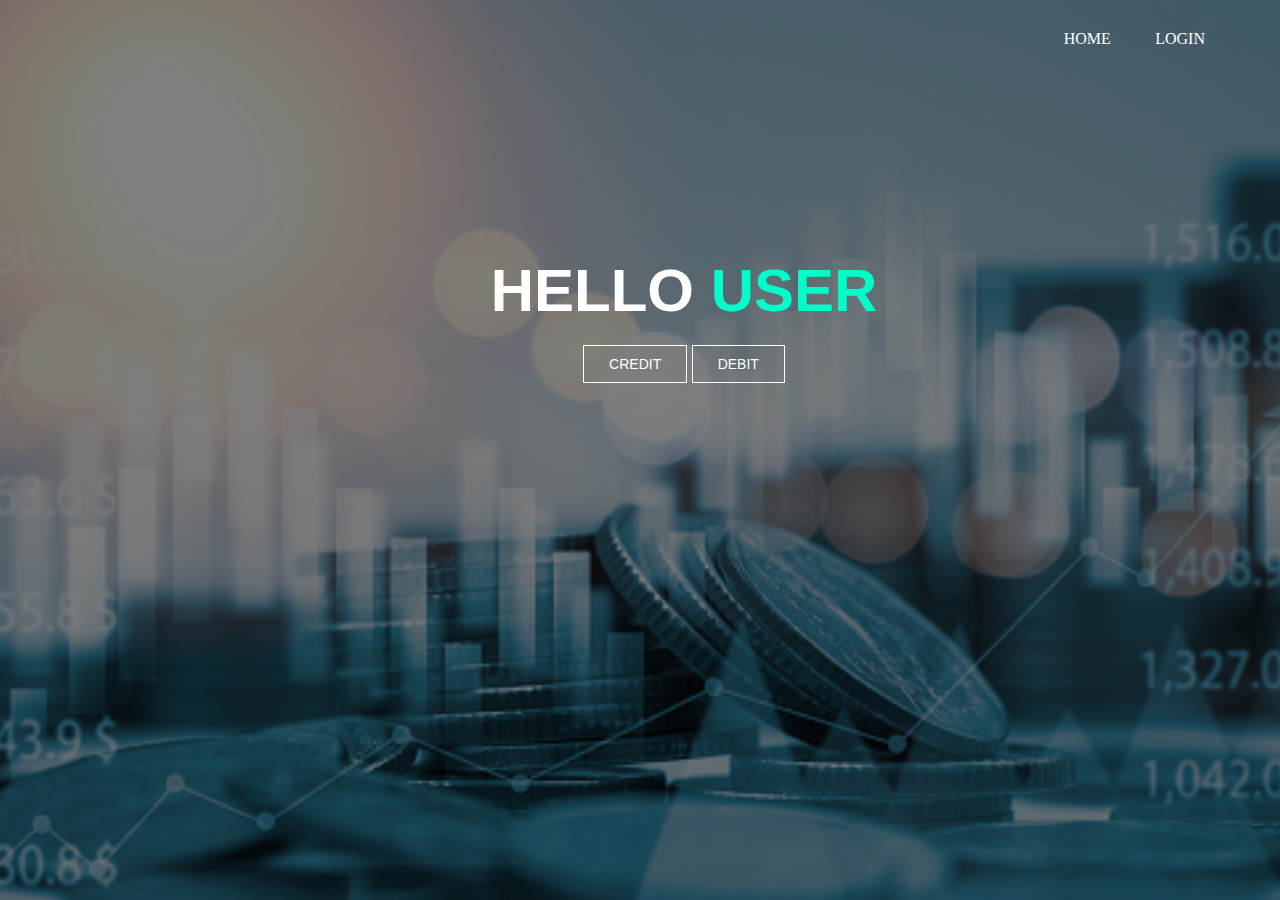
<file: cd.html>
<!DOCTYPE html>
<html lang="en">
    <head>
        <!-- head -->
        <meta charset="UTF-8">
        <meta http-equiv="X-UA-Compatible" content="IE=edge">
        <meta name="viewport" content="width=device-width, initial-scale=1.0">
        <!-- title -->
        <title>User Account</title>
        <!-- style -->
        <link rel="stylesheet" href="cd.css"> 
        <!-- javascript -->
        <script type="text/javascript" src="transaction.js"></script>
        <!-- head end -->
    </head>
        <body style="background:linear-gradient(rgba(0, 0, 0, 0.5), rgba(0, 0, 0, 0.5)), url(ba.jpg);">
            <!-- body start -->
                <!-- header  -->
                <header>
                    <div class="wrapper">
                        <!-- Navigation -->
                        <ul class="nav-area">
                            <li><a href="index.html">Home</a></li>
                            <li><a href="log.html">Login</a></li>
                        </ul>
                        <!-- Navigation End -->
                    </div>

                <div class="wrapper">
                </div>
                <!-- text -->
                <div class="welcome-text">
                    <h1>
                        Hello 
                        <span>User</span>
                    </h1>
                    <!-- link to other page -->
                    <a href="credit.html">Credit</a>
                    <a href="debit.html">Debit</a>
                </div>
                <!-- header end -->
            </header>
            <!-- body end -->
        </body>
</html>
</file>
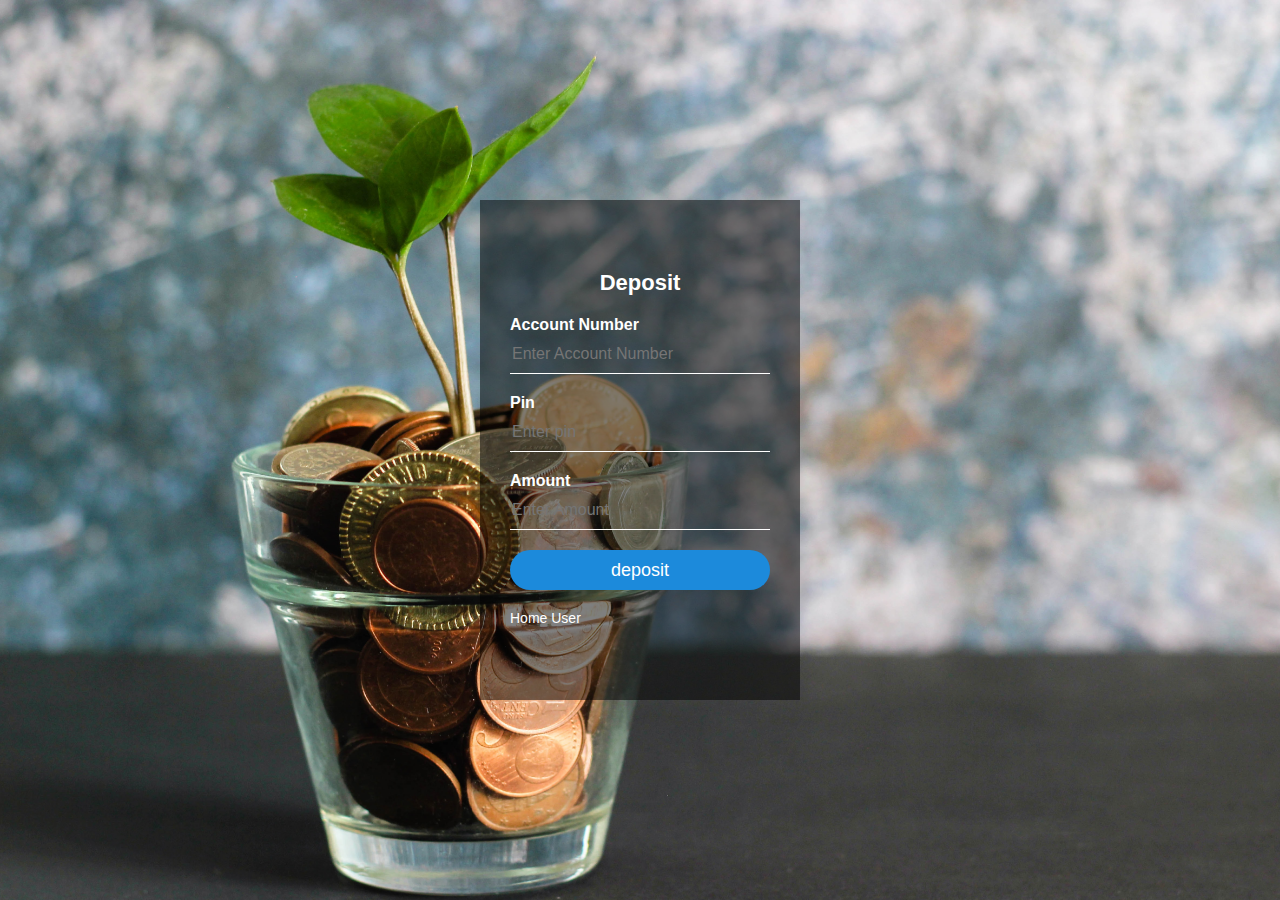
<file: credit.html>
<html>
    <head>
        <!-- head -->
        <meta charset="UTF-8">
         <meta name="viewport" content="width=device-width, initial-scale=1.0">
        <meta http-equiv="X-UA-Compatible" content="IE=edge">
        <title> Welcome User </title>
        <!-- style -->
        <link rel="stylesheet" type="text/css" href="decr.css">  
        <!-- script -->
        <script src="transaction.js"></script> 
        <!-- head end -->
    </head>
    <body>
        <!-- Body -->
        <div class="login-box">
            <!-- image -->
            <h1>Deposit</h1>
            <form>
                <!-- Form -->
                <!-- detaila of user -->
                <p>Account Number</p>
                <input type="text" name="account Number" placeholder="Enter Account Number" id="acno" required>
                <p>Pin</p>
                <input type="text" name="pin" placeholder="Enter pin" id="pin" required>
                <p>Amount</p>
                <input type="text" name="amount" placeholder="Enter Amount" id="amt" required>
                <!-- submit -->
                <input type="submit"  onclick="Bank.deposit()" value="deposit">  
                <!-- go to home page -->
                <a href="cd.html">Home User </a>
                <!-- From end -->
            </form>
            <!-- Body end -->
    </body>
</html>
</file>
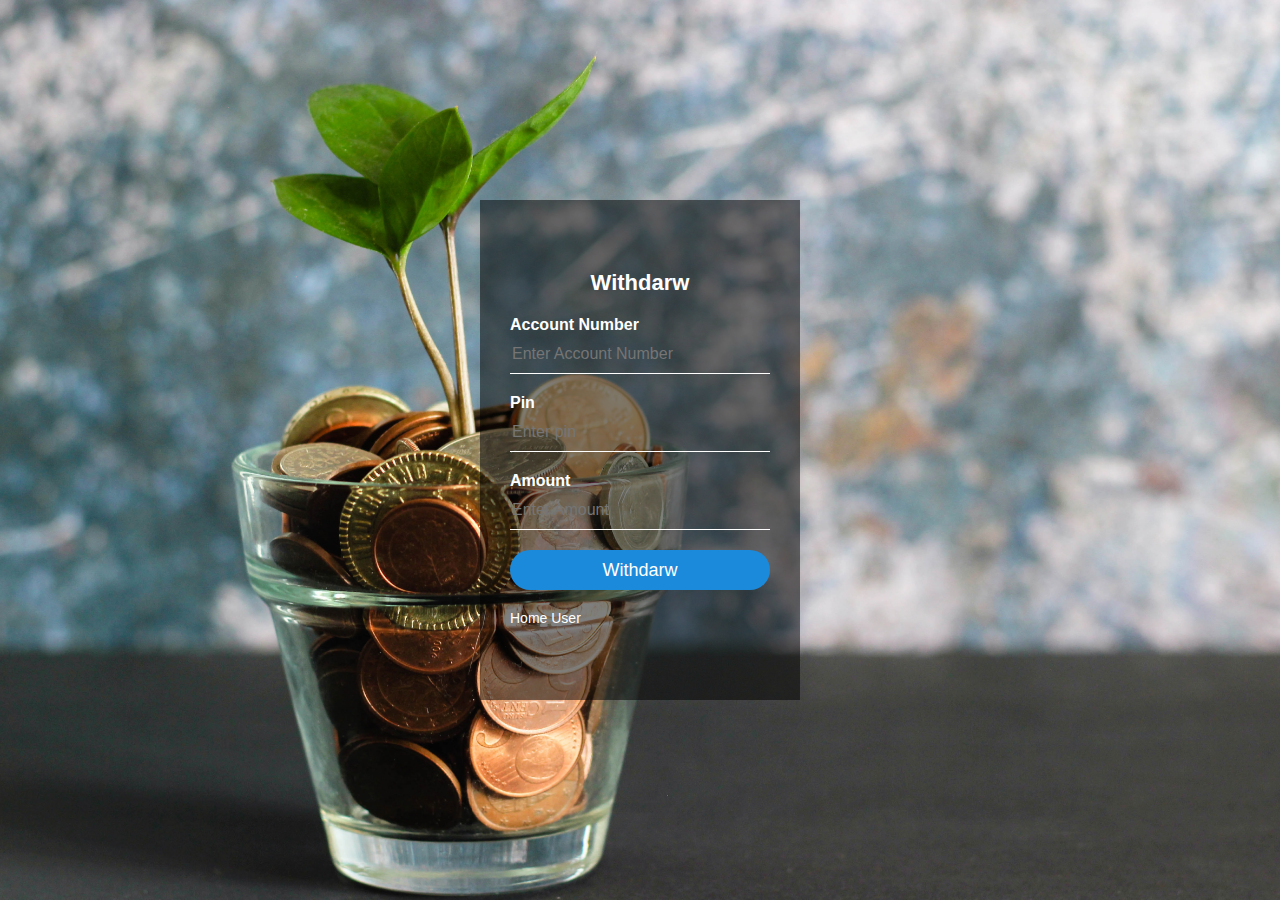
<file: debit.html>
<html>
    <head>
        <!-- head -->
        <meta charset="UTF-8">
        <meta name="viewport" content="width=device-width, initial-scale=1.0">
        <meta http-equiv="X-UA-Compatible" content="IE=edge">
        <title> Welcome User  </title>
        <!-- style -->
        <link rel="stylesheet" type="text/css" href="decr.css">  
        <!-- script -->
        <script src="transaction.js"></script> 
        <!-- End head -->
    </head>
    <body>
        <!-- Body -->
        <div class="login-box">
        <!-- image -->
            <h1>Withdarw</h1>
            <form>
                <!-- form -->
                <!-- detailals of user -->
                <p>Account Number</p>
                <input type="text" name="Account Number" id="wacno" placeholder="Enter Account Number" required>
                <p>Pin</p>
                <input type="text" name="pin" id="wpin" placeholder="Enter pin" required>
                <p>Amount</p>
                <input type="text" name="Amount" id="wamt" placeholder="Enter Amount" required>
                 <!-- submit -->
                <input type="submit" value="Withdarw" onclick="Bank.withdraw()">  
                <!-- go to home link -->
                 <a href="cd.html">Home User </a>
                <!-- form end -->
            </form>
         </div>
         <!-- Body end -->
    </body>
</html>
</file>
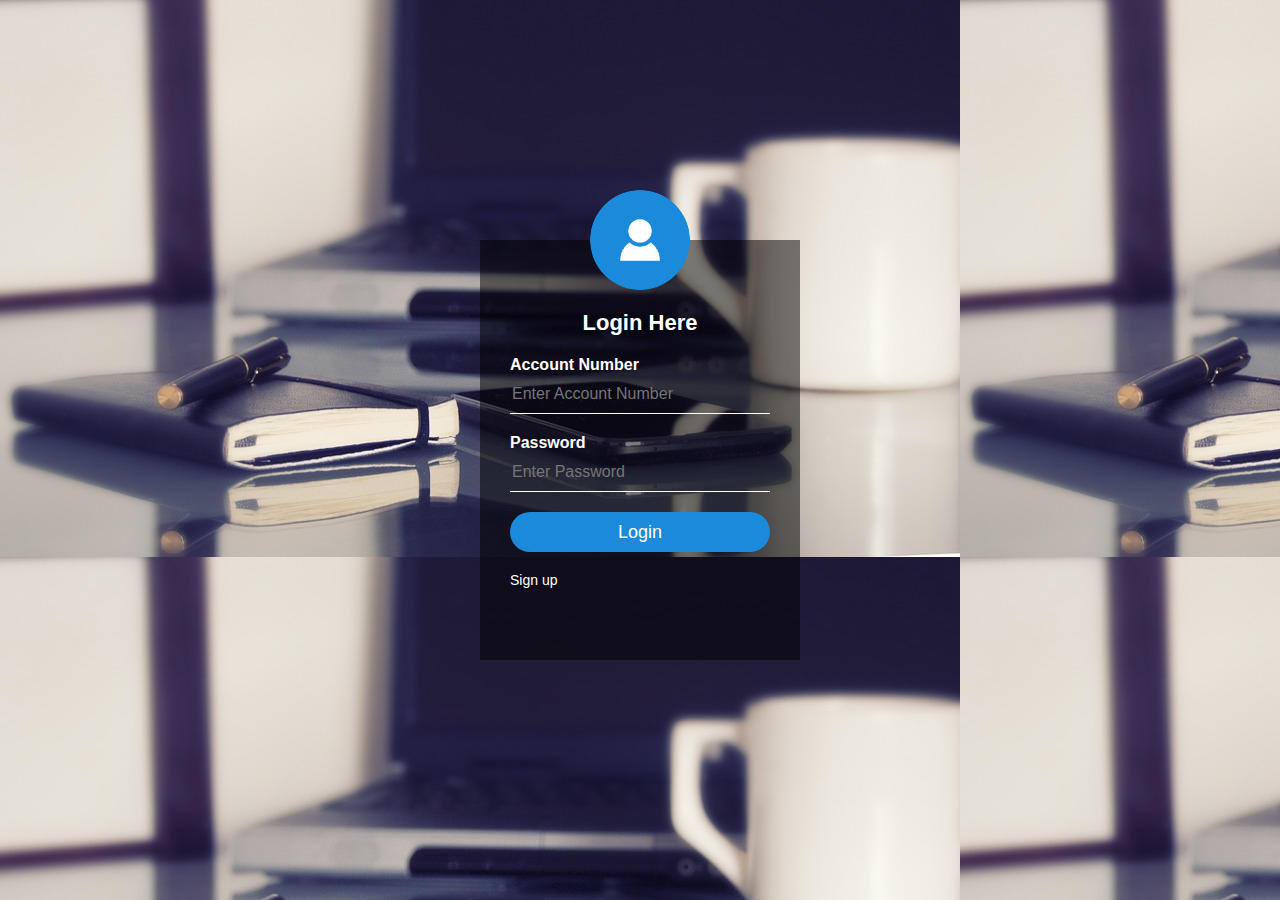
<file: log.html>
<html>
 <head>
     <!-- head -->
    <meta charset="UTF-8">
    <meta name="viewport" content="width=device-width, initial-scale=1.0">
    <meta http-equiv="X-UA-Compatible" content="IE=edge">
        <title> Login  </title>
        <!-- style -->
        <link rel="stylesheet" type="text/css" href="log.css">  
        <!-- script -->
        <script type="text/javascript" src="transaction.js"></script> 
        <!-- head End -->
    </head>
        <body style="background:url(bg.jpg);">
            <!-- Body -->
            <div class="login-box">
                <!-- image -->
                <img src="avatar.png" class="avatar">
                <h1>Login Here</h1>
                <form>
                    <!-- form -->
                    <!-- detaila of user -->
                    <p>Account Number</p>
                    <input type="text" name="Account Number" placeholder="Enter Account Number" id="acno" required>
                    <p>Password</p>
                    <input type="password" name="password" placeholder="Enter Password" id="pwd" required>
                    <!-- submit -->
                    <input type="submit" value="Login" onclick="Bank.login()">  
                    <!-- go to registration link -->
                    <a href="registration.html"> Sign up </a>
                    <!-- form end -->
                </form>                
            </div>
            <!-- body end -->
        </body>
</html>
</file>
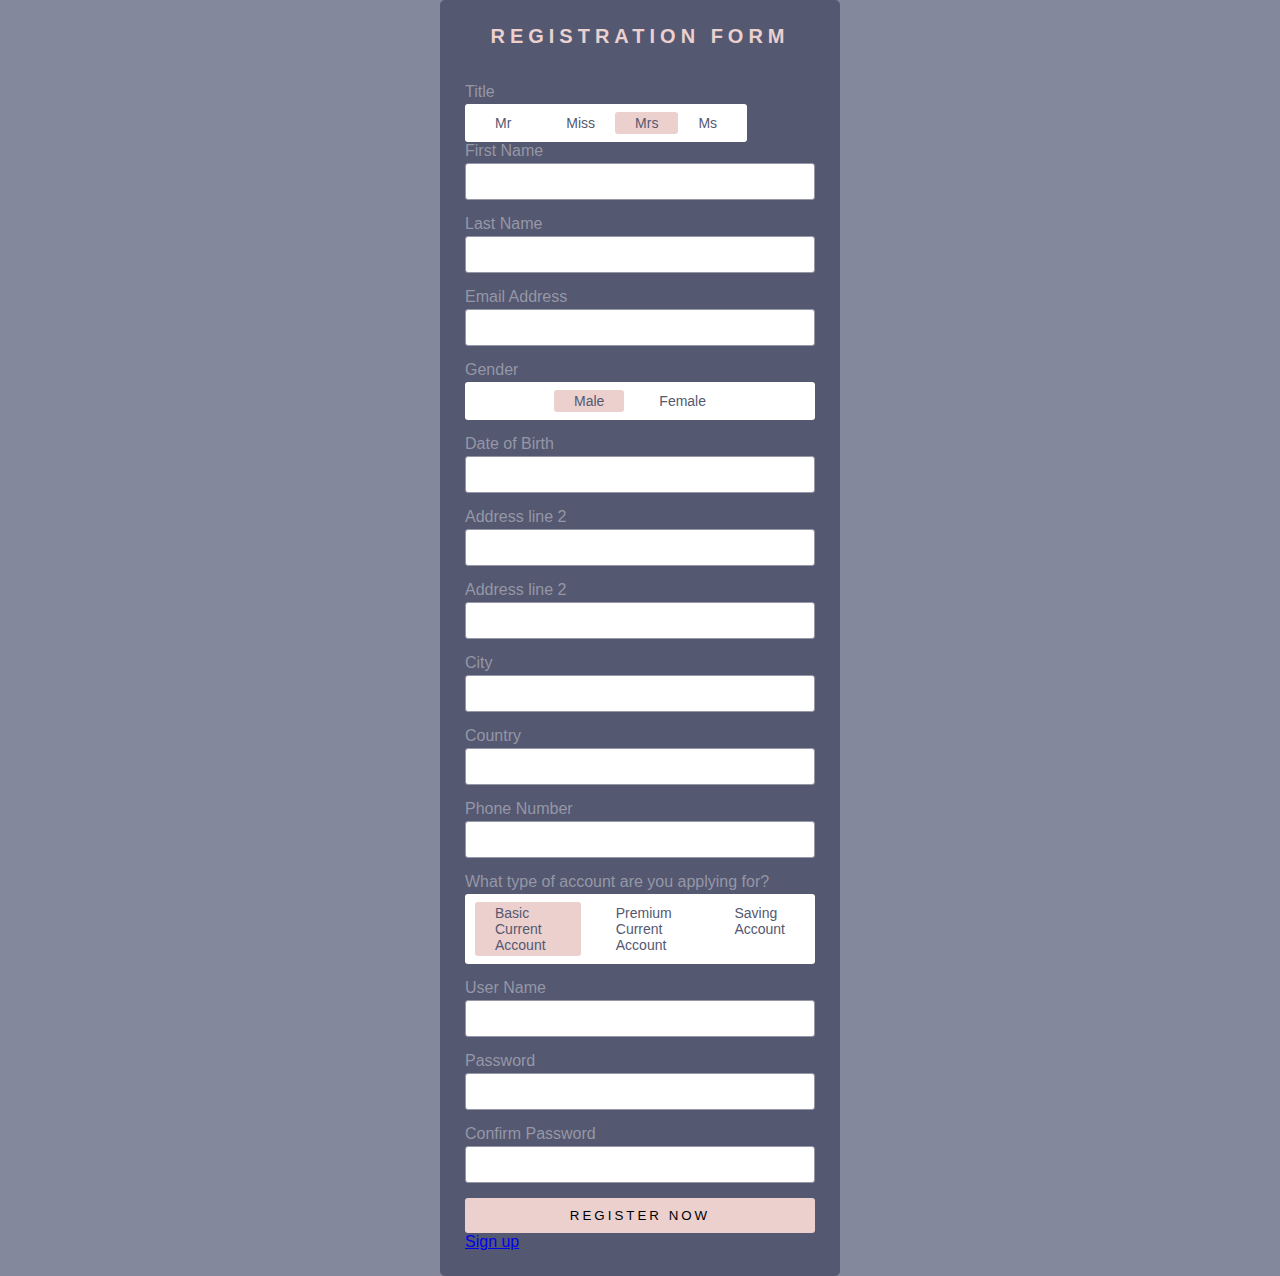
<file: registration.html>
<!DOCTYPE html>
<html lang="en">
	<head>
		<!-- head -->
		<meta charset="UTF-8">
		<meta name="viewport" content="width=device-width, initial-scale=1.0">
		<meta http-equiv="X-UA-Compatible" content="IE=edge">
		<title>Registration Form </title>
		<!-- style -->
		<link rel="stylesheet" href="registration.css">
		<!-- head end -->
	</head>
		<body>
			<!-- body -->
			<!-- style wrapper -->
			<div class="wrapper">
				<div class="registration_form">
					<!-- title -->
					<div class="title">
						Registration Form
					</div>
                        <!-- form details -->
						<form action="log.html">
							<!-- title format -->
							<div class="form_wrap">
								<div class="input_grp">
									<div class="input_wrap">
										<label>Title</label>
										<ul>
											<li>
												<!-- options - title -->
												<label class="radio_wrap">
													<input type="radio" name="title" value="Mr" class="input_radio" checked>
													<span>Mr</span>
												</label>
											</li>
											<li>
												<label class="radio_wrap">
													<input type="radio" name="title" value="Miss" class="input_radio">
													<span>Miss</span>
												</label>
											</li>
											<li>
												<label class="radio_wrap">
													<input type="radio" name="title" value="Mrs" class="input_radio" checked>
													<span>Mrs</span>
												</label>
											</li>
											<li>
												<label class="radio_wrap">
													<input type="radio" name="title" value="Ms" class="input_radio">
													<span>Ms</span>
												</label>
											</li>
										</ul>
				    				</div>
								</div>
								<!-- first name -->
               						<div class="input_wrap">
									 	<label for="fname">First Name</label>
										<input type="text" id="fname" required>
								 	</div>
									 <!-- last name -->
								 	<div class="input_wrap">
										<label for="lname">Last Name</label>
										<input type="text" id="lname" required>
								 	</div>
									 <!-- email -->
							     	<div class="input_wrap">
										<label for="email">Email Address</label>
										<input type="text" id="email" required>
									</div>
									<!-- gender -->
									<div class="input_wrap" >
										<label>Gender</label>
											<!--options  -->
										<ul>
											<li>
												<label class="radio_wrap">
													<input type="radio" name="gender" value="male" class="input_radio" checked>
													<span>Male</span>
												</label>
											</li>
											<li>
												<label class="radio_wrap">
													<input type="radio" name="gender" value="female" class="input_radio" >
													<span>Female</span>
												</label>
											</li>
										</ul>
									</div>
									<!-- DOB -->
				           			<div class="input_wrap">
				       					<label for="DOB">
                        				Date of Birth</label>
										<input type="text" id="DOB" required>

						   			</div>
									   <!-- address -->
									<div class="input_wrap">
					        			<label for="city">Address line 2</label>
					           			<input type="text" id="city" required>
				           			</div>
									<div class="input_wrap">
										<label for="city">Address line 2</label>
										<input type="text" id="city" required>
									</div>

						   			<div class="input_wrap">
										<label for="city">City</label>
										<input type="text" id="city" required>
									</div>
									<div class="input_wrap">
										<label for="country">Country</label>
										<input type="text" id="country">
									</div>
									<!-- phone number -->
									<div class="input_wrap">
										<label for="Phone Number">Phone Number</label>
										<input type="text" id="Phone Number" required>
									</div>
									<!-- account details -->
									<div class="input_wrap">
										<label>What type of account are you applying for?</label>
										<ul>
											<li>
												<label class="radio_wrap">
													<input type="radio" name="account" value="Basic Current Account" class="input_radio" checked>
													<span>Basic Current Account</span>
												</label>
											</li>
											<li>
												<label class="radio_wrap">
													<input type="radio" name="account" value="Premium Current Account" class="input_radio">
													<span>Premium Current Account</span>
												</label>
											</li>
											<li>
												<label class="radio_wrap">
													<input type="radio" name="account" value="Saving Account" class="input_radio">
													<span>Saving Account</span>
												</label>
											</li>

										</ul>
									</div>
									<!-- registration user name -->
										<div class="input_wrap">
										<label for="user name">User Name</label>
										<input type="text" id="user" required>
									</div>
									<!-- password -->
									<div class="input_wrap">
										<label for="password">Password</label>
										<input type="text" id="password" required>
									</div>
									<div class="input_wrap">
										<label for="Confirm Password">Confirm Password</label>
										<input type="text" id="Confirm Password" required>
									</div>
									<!-- submit -->
									<div class="input_wrap">
										<input type="submit" value="Register Now" class="submit_btn">
										<a href="log.html">Sign up </a>
									</div>
							</div>
							<!-- form end -->
						</form>
				</div>
			</div>
			<!-- body end -->
		</body>
</html>
</file>
<file: cd.css>
/* background */
* {
	margin: 0;
	padding: 0;
}
/* body style */
body {
	font-family: 'Poppins', sans-serif;
}
.wrapper {
	width: 1170px;
	margin: auto;
}
/* header style */
header {
	background: linear-gradient(rgba(0, 0, 0, 0.5), rgba(0, 0, 0, 0.5)), url(ba.jpg);
	height: 100vh;
	-webkit-background-size: cover;
	background-size: cover;
	background-position: center center;
	position: relative;
}
.nav-area {
	float: right;
	list-style: none;
	margin-top: 30px;
}
.nav-area li {
	display: inline-block;
}
.nav-area li a {
	color: #fff;
	text-decoration: none;
	padding: 5px 20px;
	font-family: poppins;
	font-size: 16px;
	text-transform: uppercase;
}
.nav-area li a:hover {
	background: #fff;
	color: #333;
}
/* hello user text style */
.welcome-text {
	position: absolute;
	width: 600px;
	height: 300px;
	margin: 20% 30%;
	text-align: center;
}
.welcome-text h1 {
	text-align: center;
	color: #fff;
	text-transform: uppercase;
	font-size: 60px;
}
.welcome-text h1 span {
	color: #00fecb;
}
.welcome-text a {
	border: 1px solid #fff;
	padding: 10px 25px;
	text-decoration: none;
	text-transform: uppercase;
	font-size: 14px;
	margin-top: 20px;
	display: inline-block;
	color: #fff;
}
.welcome-text a:hover {
	background: #fff;
	color: #333;
}
/* image reponsive */
img-responsive {
	width: 90%;
	max-width: 150px;
	height: auto;
	}
@media (max-width:600px) {
	.wrapper {
		width: 100%;
	}	
	img {
		width: 100%;
	}
	.nav-area {
		float: none;
		margin-top: 0;
	}
	.nav-area li a {
		padding: 5px;
		font-size: 11px;
	}
	.nav-area {
		text-align: center;
	}
	.welcome-text {
		width: 100%;
		height: auto;
		margin: 30% 0;
	}
	.welcome-text h1 {
		font-size: 30px;
	}
}
</file>
<file: decr.css>
/* body style */
body{
    margin: 0;
    padding: 0;
    background: url(q.jpg);
    background-size: cover;
    background-position: center;
    font-family: sans-serif;
}
/* login style */
.login-box{
    width: 320px;
    height: 500px;
    background: rgba(0, 0, 0, 0.5);
    color: #fff;
    top: 50%;
    left: 50%;
    position: absolute;
    transform: translate(-50%,-50%);
    box-sizing: border-box;
    padding: 70px 30px;
}
/* for responsive */
img-responsive {
    width: 90%;
    max-width: 150px;
    height: auto;
    }
/* head */
h1{
    margin: 0;
    padding: 0 0 20px;
    text-align: center;
    font-size: 22px;
}
/* login style enter details */
.login-box p{
    margin: 0;
    padding: 0;
    font-weight: bold;
}
.login-box input{
    width: 100%;
    margin-bottom: 20px;
}
.login-box input[type="text"], input[type="password"]
{
    border: none;
    border-bottom: 1px solid #fff;
    background: transparent;
    outline: none;
    height: 40px;
    color: #fff;
    font-size: 16px;
}
/* submit */
.login-box input[type="submit"]
{
    border: none;
    outline: none;
    height: 40px;
    background: #1c8adb;
    color: #fff;
    font-size: 18px;
    border-radius: 20px;
}
/* for sign up */
.login-box input[type="submit"]:hover
{
    cursor: pointer;
    background: #39dc79;
    color: #000;
}
.login-box a{
    text-decoration: none;
    font-size: 14px;
    color: #fff;
}
.login-box a:hover
{
    color: #39dc79;
}
</file>
<file: log.css>
/* body style */
body{
    margin: 0;
    padding: 0;
    background: url(img/bg.jpg);
    background-size: cover;
    background-position: center;
    font-family: sans-serif;
}
/* login style */
.login-box{
    width: 320px;
    height: 420px;
    background: rgba(0, 0, 0, 0.5);
    color: #fff;
    top: 50%;
    left: 50%;
    position: absolute;
    transform: translate(-50%,-50%);
    box-sizing: border-box;
    padding: 70px 30px;
}
/* image */
.avatar{
    width: 100px;
    height: 100px;
    border-radius: 50%;
    position: absolute;
    top: -50px;
    left: calc(50% - 50px);
}
/* for responsive */
img-responsive {
    width: 90%;
    max-width: 150px;
    height: auto;
    }
/* head */
h1{
    margin: 0;
    padding: 0 0 20px;
    text-align: center;
    font-size: 22px;
}
/* login style enter details */
.login-box p{
    margin: 0;
    padding: 0;
    font-weight: bold;
}
.login-box input{
    width: 100%;
    margin-bottom: 20px;
}
.login-box input[type="text"], input[type="password"]
{
    border: none;
    border-bottom: 1px solid #fff;
    background: transparent;
    outline: none;
    height: 40px;
    color: #fff;
    font-size: 16px;
}
/* submit */
.login-box input[type="submit"]
{
    border: none;
    outline: none;
    height: 40px;
    background: #1c8adb;
    color: #fff;
    font-size: 18px;
    border-radius: 20px;
}
/* for sign up */
.login-box input[type="submit"]:hover
{
    cursor: pointer;
    background: #39dc79;
    color: #000;
}

.login-box a{
    text-decoration: none;
    font-size: 14px;
    color: #fff;
}
.login-box a:hover
{
    color: #39dc79;
}
</file>
<file: registration.css>
/* background */
*{
	margin: 0;
	padding: 0;
	box-sizing: border-box;
	list-style: none;
	font-family: 'Montserrat', sans-serif;
}
/* body bg image */
body{
	background: #84889c;
} 
.wrapper{
	min-height: 100vh;
	display: flex;
	justify-content: center;
	align-items: center;
}
/* registration form style */
.registration_form{
	background: #545871;
	padding: 25px;
	border-radius: 5px;
	width: 400px;
}
.registration_form .title{
	text-align: center;
	font-size: 20px;
	text-transform: uppercase;
	color: #ebd0ce;
	letter-spacing: 5px;
	font-weight: 700;
}
/* form style */
.form_wrap{
	margin-top: 35px;
}

.form_wrap .input_wrap{
	margin-bottom: 15px;
}
.form_wrap .input_wrap:last-child{
	margin-bottom: 0;
}
.form_wrap .input_wrap label{
	display: block;
	margin-bottom: 3px;
	color: #9597a6;
}
.form_wrap .input_grp{
	display: flex;
	justify-content: space-between;
}
.form_wrap .input_grp  input[type="text"]{
	width: 165px;
}
.form_wrap  input[type="text"]{
	width: 100%;
	border-radius: 3px;
	border: 1px solid #9597a6;
	padding: 10px;
	outline: none;
}
.form_wrap  input[type="text"]:focus{
	border-color: #ebd0ce;
}
.form_wrap ul{
	background: #fff;
	padding: 8px 10px;
	border-radius: 3px;
	display: flex;
	justify-content: center;
}
.form_wrap ul li:first-child{
	margin-right: 15px;
}
/* radio style */
.form_wrap ul .radio_wrap{
	position: relative;
	margin-bottom: 0;
}
.form_wrap ul .radio_wrap .input_radio{
	position: absolute;
	top: 0;
	right: 0;
	opacity: 0;
}
.form_wrap ul .radio_wrap span{
	display: inline-block;
	font-size: 14px;
	padding: 3px 20px;
	border-radius: 3px;
	color: #545871;
}
.form_wrap .input_radio:checked ~ span{
	background: #ebd0ce;
}
/* submit style */
.form_wrap .submit_btn{
	width: 100%;
	background: #ebd0ce;
	padding: 10px;
	border: 0;
	border-radius: 3px;
	text-transform: uppercase;
	letter-spacing: 3px;
	cursor: pointer;
}
.form_wrap .submit_btn:hover{
	background: #ffd5d2;
}
</file>
